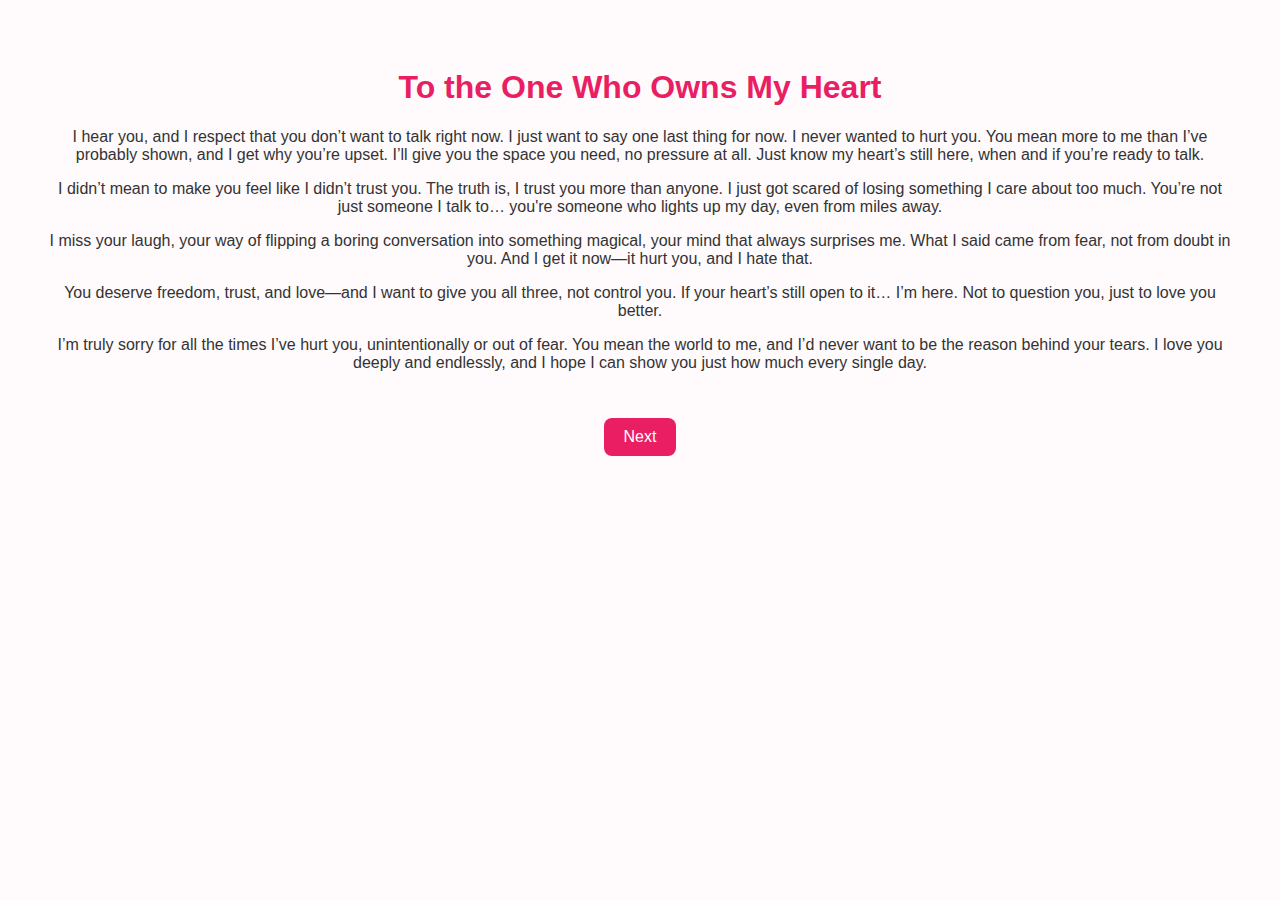
<file: index.html>
<!DOCTYPE html>
<html lang="en">
<head>
    <meta charset="UTF-8">
    <title>I'm Sorry, My Love</title>
    <link rel="stylesheet" href="style.css">
</head>
<body>
    <h1>To the One Who Owns My Heart</h1>
    <p>
    I hear you, and I respect that you don’t want to talk right now. I just want to say one last thing for now.
    I never wanted to hurt you. You mean more to me than I’ve probably shown, and I get why you’re upset.
    I’ll give you the space you need, no pressure at all. Just know my heart’s still here, when and if you’re ready to talk.
    </p>
    <p>
    I didn’t mean to make you feel like I didn’t trust you. The truth is, I trust you more than anyone. 
    I just got scared of losing something I care about too much. You’re not just someone I talk to… you're someone who lights up my day, even from miles away.
    </p>
    <p>
    I miss your laugh, your way of flipping a boring conversation into something magical, your mind that always surprises me. 
    What I said came from fear, not from doubt in you. And I get it now—it hurt you, and I hate that.
    </p>
    <p>
    You deserve freedom, trust, and love—and I want to give you all three, not control you. 
    If your heart’s still open to it… I’m here. Not to question you, just to love you better.
    </p>
    <p>
    I’m truly sorry for all the times I’ve hurt you, unintentionally or out of fear. You mean the world to me, and I’d never want to be the reason behind your tears. 
    I love you deeply and endlessly, and I hope I can show you just how much every single day.
    </p>
    <a href="page1.html">Next</a>
</body>
</html>
</file>
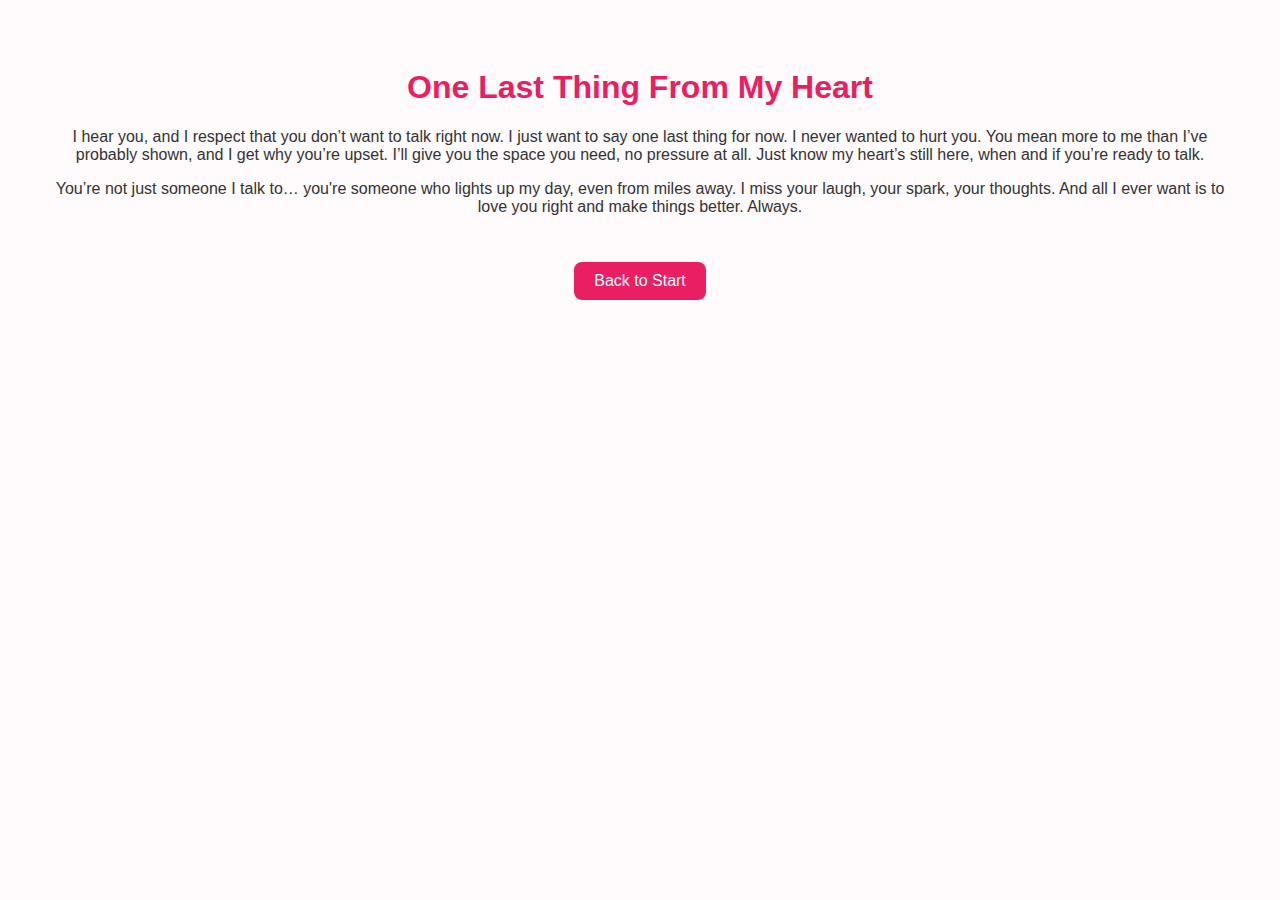
<file: page5.html>
<!DOCTYPE html>
<html lang="en">
<head>
    <meta charset="UTF-8">
    <title>One Last Thing</title>
    <link rel="stylesheet" href="style.css">
</head>
<body>
    <h1>One Last Thing From My Heart</h1>
    <p>
    I hear you, and I respect that you don’t want to talk right now. I just want to say one last thing for now.
    I never wanted to hurt you. You mean more to me than I’ve probably shown, and I get why you’re upset.
    I’ll give you the space you need, no pressure at all. Just know my heart’s still here, when and if you’re ready to talk.
    </p>
    <p>
    You’re not just someone I talk to… you're someone who lights up my day, even from miles away.
    I miss your laugh, your spark, your thoughts. 
    And all I ever want is to love you right and make things better. Always.
    </p>
    <a href="index.html">Back to Start</a>
</body>
</html>
</file>
<file: style.css>
body {
    font-family: 'Segoe UI', Tahoma, Geneva, Verdana, sans-serif;
    background-color: #fffafc;
    color: #333;
    padding: 40px;
    text-align: center;
}
h1 {
    color: #e91e63;
}
img {
    max-width: 300px;
    border-radius: 15px;
    margin-top: 20px;
}
a {
    display: inline-block;
    margin-top: 30px;
    padding: 10px 20px;
    background-color: #e91e63;
    color: white;
    text-decoration: none;
    border-radius: 8px;
}
</file>
